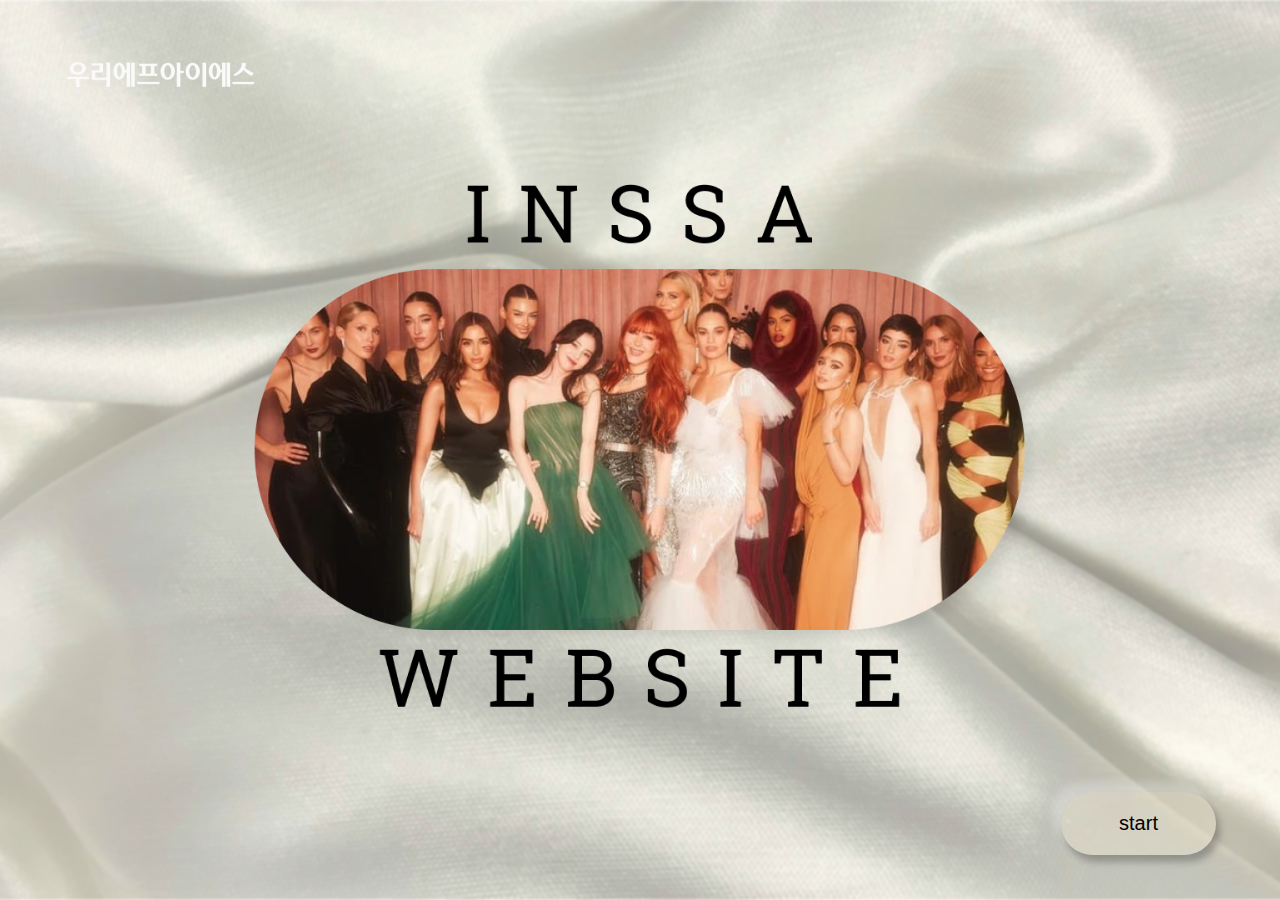
<file: INSSA Web/start.html>
<!DOCTYPE html>
<html lang="en">

<head>
    <meta charset="UTF-8">
    <meta http-equiv="X-UA-Compatible" content="IE=edge">
    <meta name="viewport" content="width=device-width, initial-scale=1.0">
    <title>Inssa web start</title>
    <link href="start-style.css" rel="stylesheet">
</head>

<body>
    <div>
        <a href="Inssa.html" alt="서비스 페이지로 이동합니다">
            <div><button class="start-btn">start</button></div>
        </a>

        <div>
            <img class="logo" src="/logo.png" alt="우리 fis 로고">
        </div>

    </div>

</body>

</html>
</file>
<file: INSSA Web/start-style.css>
body {
    margin: 0;
    padding: 0;
    background-image: url('\시작 페이지시작페이지2 (1).png');
    background-repeat: no-repeat;
    background-size: cover;
    background-position: center;
    height: 100vh;
    display: flex;
}


div {
    margin: 0;
}

.start-btn {
    position: absolute;
    bottom: 5%;
    right: 5%;
    width: 155px;
    height: 63px;
    margin-left: 1000%;
    margin-top: 510%;
    background: rgba(243, 235, 213, 0.4);
    box-shadow: 4px 7px 7px rgba(0, 0, 0, 0.25), -10px -10px 9px rgba(255, 255, 255, 0.25);
    border-radius: 49px;
    font-size: 20px;
    cursor: pointer;
    border: none;
}

.start-btn:hover {
    background-color: rgba(255, 255, 255, 0.559);
}

.logo {
    position: absolute;
    width: 188px;
    height: 30px;
    left: 66px;
    top: 60px;
}
</file>
